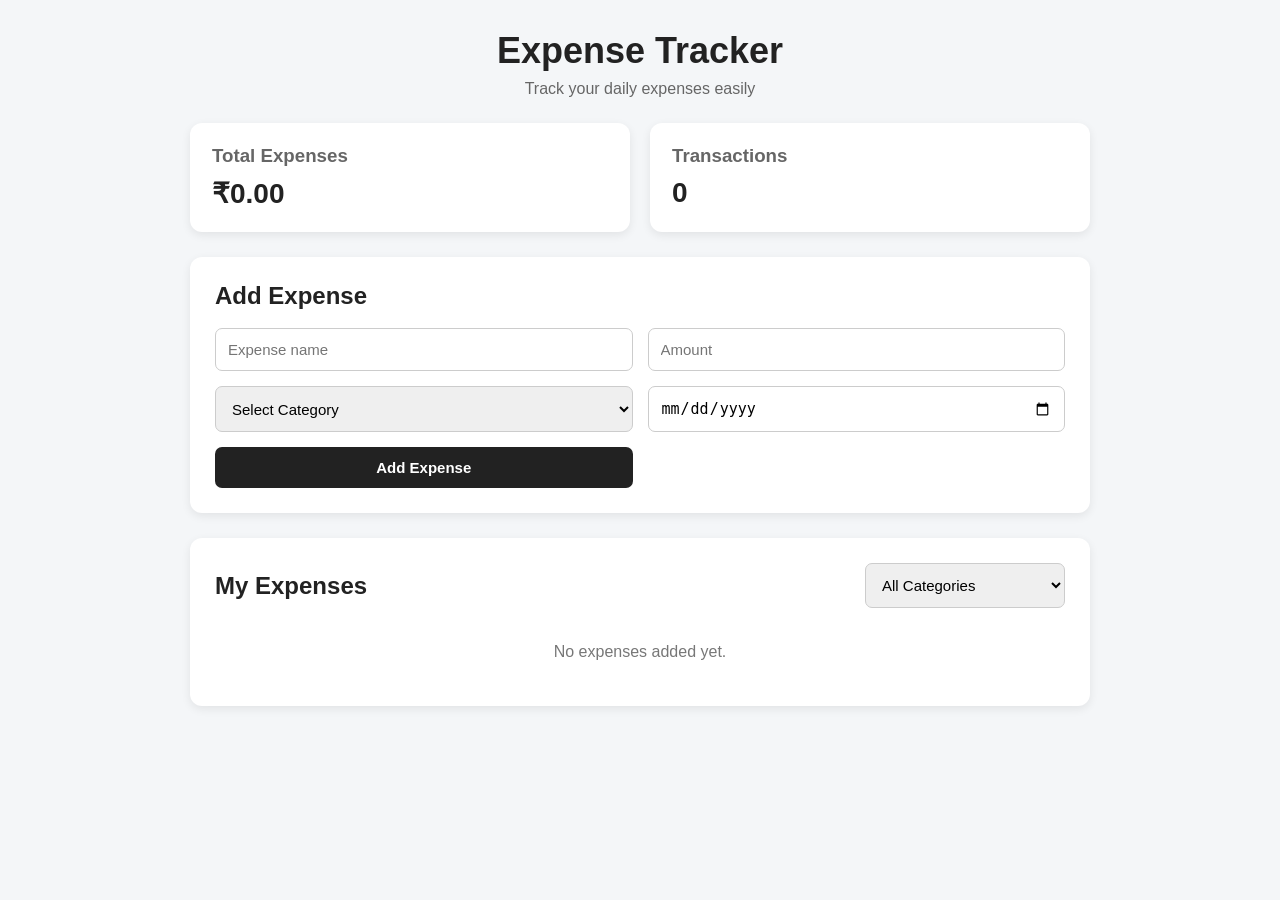
<file: Expense-Tracker/index.html>
<!DOCTYPE html>
<html lang="en">
<head>
    <meta charset="UTF-8">
    <meta name="viewport" content="width=device-width, initial-scale=1.0">
    <title>Expense Tracker</title>
    <link rel="stylesheet" href="style.css">
</head>
<body>

    <div class="container">
        <header>
            <h1>Expense Tracker</h1>
            <p>Track your daily expenses easily</p>
        </header>

        <section class="summary">
            <div class="summary-card">
                <h3>Total Expenses</h3>
                <p id="totalAmount">₹0</p>
            </div>

            <div class="summary-card">
                <h3>Transactions</h3>
                <p id="transactionCount">0</p>
            </div>
        </section>

        <section class="form-section">
            <h2>Add Expense</h2>

            <form id="expenseForm">
                <input
                    type="text"
                    id="expenseName"
                    placeholder="Expense name"
                    required
                >

                <input
                    type="number"
                    id="amount"
                    placeholder="Amount"
                    min="1"
                    required
                >

                <select id="category" required>
                    <option value="">Select Category</option>
                    <option value="Food">Food</option>
                    <option value="Travel">Travel</option>
                    <option value="Shopping">Shopping</option>
                    <option value="Education">Education</option>
                    <option value="Other">Other</option>
                </select>

                <input
                    type="date"
                    id="date"
                    required
                >

                <button type="submit">Add Expense</button>
            </form>
        </section>

        <section class="expense-section">
            <div class="section-header">
                <h2>My Expenses</h2>

                <select id="filterCategory">
                    <option value="All">All Categories</option>
                    <option value="Food">Food</option>
                    <option value="Travel">Travel</option>
                    <option value="Shopping">Shopping</option>
                    <option value="Education">Education</option>
                    <option value="Other">Other</option>
                </select>
            </div>

            <div id="expenseList"></div>

            <p id="emptyMessage" class="empty-message">
                No expenses added yet.
            </p>
        </section>
    </div>

    <script src="script.js"></script>
</body>
</html>
</file>
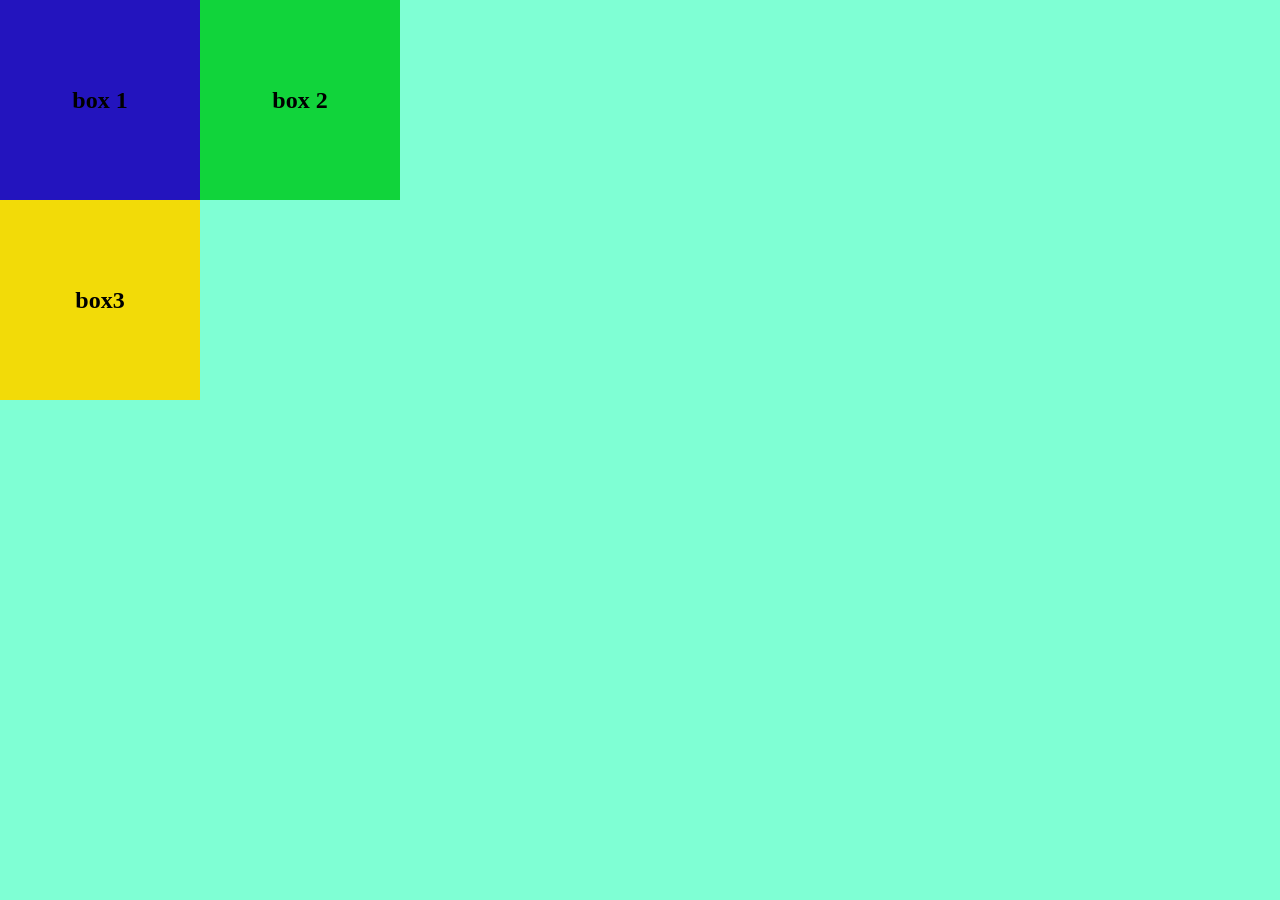
<file: shapes/index.html>
<!DOCTYPE html>
<html lang="en">
    <head>
        <meta charset="UTF-8">
        <meta name="viewport" content="width=device-width, initial-scale=1.0">
        <title>3 Squares</title>
        <link rel="stylesheet" href="style.css">
    </head>
    <body>
        <main>
            <div id="box1"><h2>box 1</h2></div>
            <div id="box3"><h2>box3</h2></div>
        </main>
          <div id="box2"><h2>box 2</h2></div>
        
        
    </body>
</html>
</file>
<file: Expense-Tracker/style.css>
* {
    margin: 0;
    padding: 0;
    box-sizing: border-box;
}

body {
    font-family: Arial, sans-serif;
    background: #f4f6f8;
    color: #222;
    padding: 30px 15px;
}

.container {
    max-width: 900px;
    margin: auto;
}

header {
    text-align: center;
    margin-bottom: 25px;
}

header h1 {
    font-size: 36px;
    margin-bottom: 8px;
}

header p {
    color: #666;
}

.summary {
    display: grid;
    grid-template-columns: repeat(2, 1fr);
    gap: 20px;
    margin-bottom: 25px;
}

.summary-card {
    background: white;
    padding: 22px;
    border-radius: 12px;
    box-shadow: 0 3px 10px rgba(0, 0, 0, 0.08);
}

.summary-card h3 {
    color: #666;
    margin-bottom: 10px;
}

.summary-card p {
    font-size: 28px;
    font-weight: bold;
}

.form-section,
.expense-section {
    background: white;
    padding: 25px;
    border-radius: 12px;
    margin-bottom: 25px;
    box-shadow: 0 3px 10px rgba(0, 0, 0, 0.08);
}

h2 {
    margin-bottom: 18px;
}

form {
    display: grid;
    grid-template-columns: 1fr 1fr;
    gap: 15px;
}

input,
select,
button {
    width: 100%;
    padding: 12px;
    border-radius: 7px;
    border: 1px solid #ccc;
    font-size: 15px;
}

button {
    border: none;
    cursor: pointer;
    font-weight: bold;
    background: #222;
    color: white;
}

button:hover {
    opacity: 0.85;
}

.section-header {
    display: flex;
    justify-content: space-between;
    align-items: center;
    gap: 15px;
    margin-bottom: 15px;
}

.section-header h2 {
    margin: 0;
}

.section-header select {
    width: 200px;
}

.expense-item {
    display: flex;
    justify-content: space-between;
    align-items: center;
    gap: 15px;
    padding: 15px;
    border: 1px solid #ddd;
    border-radius: 8px;
    margin-bottom: 10px;
}

.expense-info h3 {
    margin-bottom: 5px;
}

.expense-info p {
    color: #666;
    font-size: 14px;
}

.expense-right {
    text-align: right;
}

.expense-amount {
    font-weight: bold;
    font-size: 18px;
    margin-bottom: 8px;
}

.delete-btn {
    width: auto;
    padding: 7px 12px;
    background: #d9534f;
}

.empty-message {
    text-align: center;
    color: #777;
    padding: 20px;
}

@media (max-width: 650px) {
    .summary {
        grid-template-columns: 1fr;
    }

    form {
        grid-template-columns: 1fr;
    }

    .section-header {
        flex-direction: column;
        align-items: stretch;
    }

    .section-header select {
        width: 100%;
    }

    .expense-item {
        flex-direction: column;
        align-items: flex-start;
    }

    .expense-right {
        text-align: left;
    }
}
</file>
<file: shapes/style.css>
*{
    margin:0%;
    padding:0%;

}

html,body{
    height: 100%;
    width: 100%;

}
 div{
    height: 200px;
    width: 200px;
   /* text-align: center;*/
    display: flex;
    justify-content: center;
    align-items: center;

    
 }

#box1{
   
    background-color: rgb(35, 20, 190);
}
#box2{
   
    background-color: rgb(17, 212, 59);
}
#box3{
   
    background-color: rgb(242, 219, 8);
}


body{
    background-color: aquamarine;
    display:flex;
}
</file>
